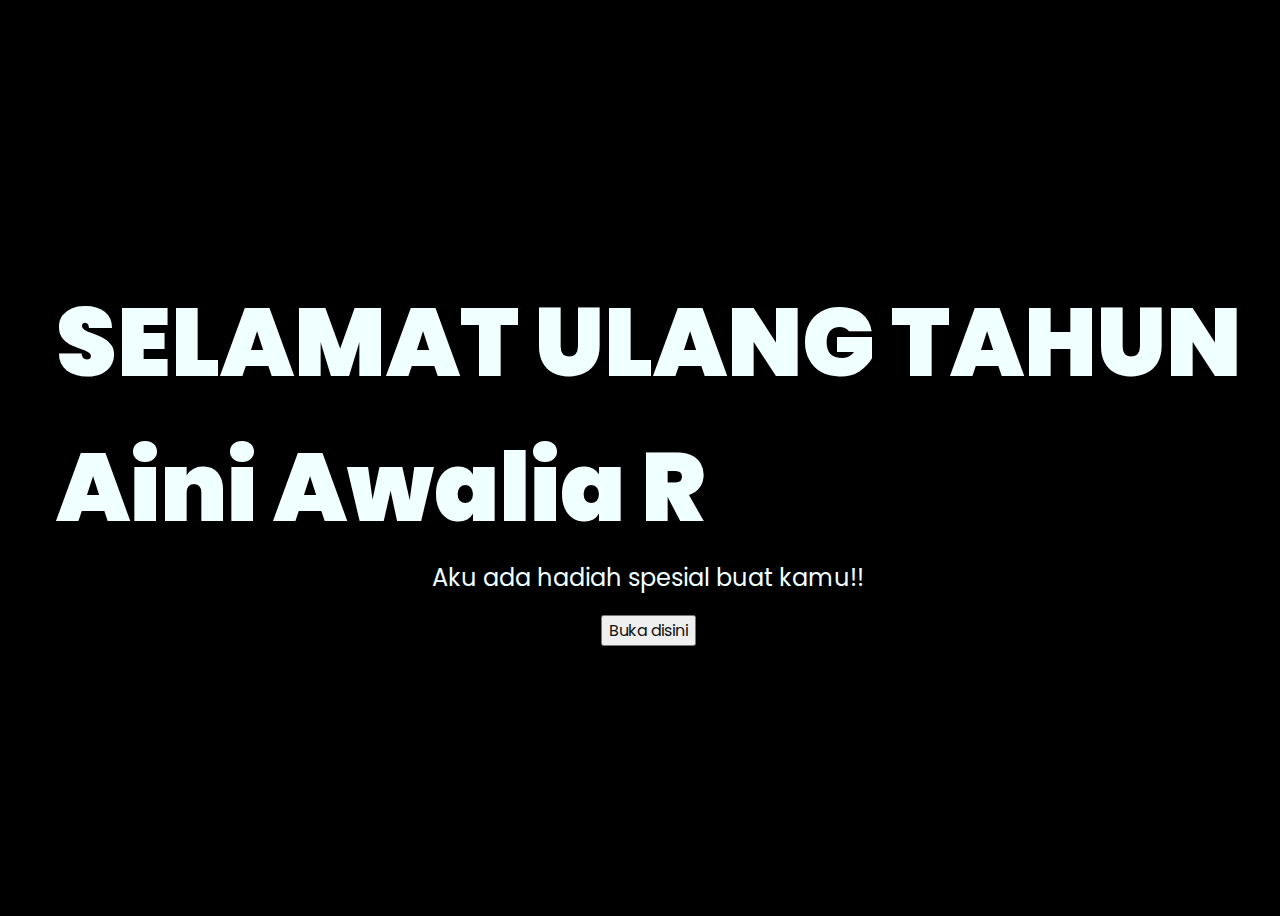
<file: index.html>
<!DOCTYPE html>
<html lang="en">
<head>
    <meta charset="UTF-8">
    <meta http-equiv="X-UA-Compatible" content="IE=edge">
    <meta name="viewport" content="width=device-width, initial-scale=1.0">
    <link rel="stylesheet" href="css/style.css">
    <link rel="icon" href="img/flowers.png" type="image/x-icon">
    <title>Flowers</title>
</head>
<body>
    <div class="greetings">
    <!-- silahkan menambah kata sesuai keinginan dengan <span>text...</span -->
        <span>SELAMAT ULANG TAHUN</span>
        <br />
        <span>Aini Awalia R</span>
    </div>
    <div class="description">
        <span>Aku ada hadiah spesial buat kamu!!</span>
    </div>
    <div class="button">
        <button>
            <a href="flower.html">Buka disini</a>
        </button>
        
    </div>
</body>
</html>
</file>
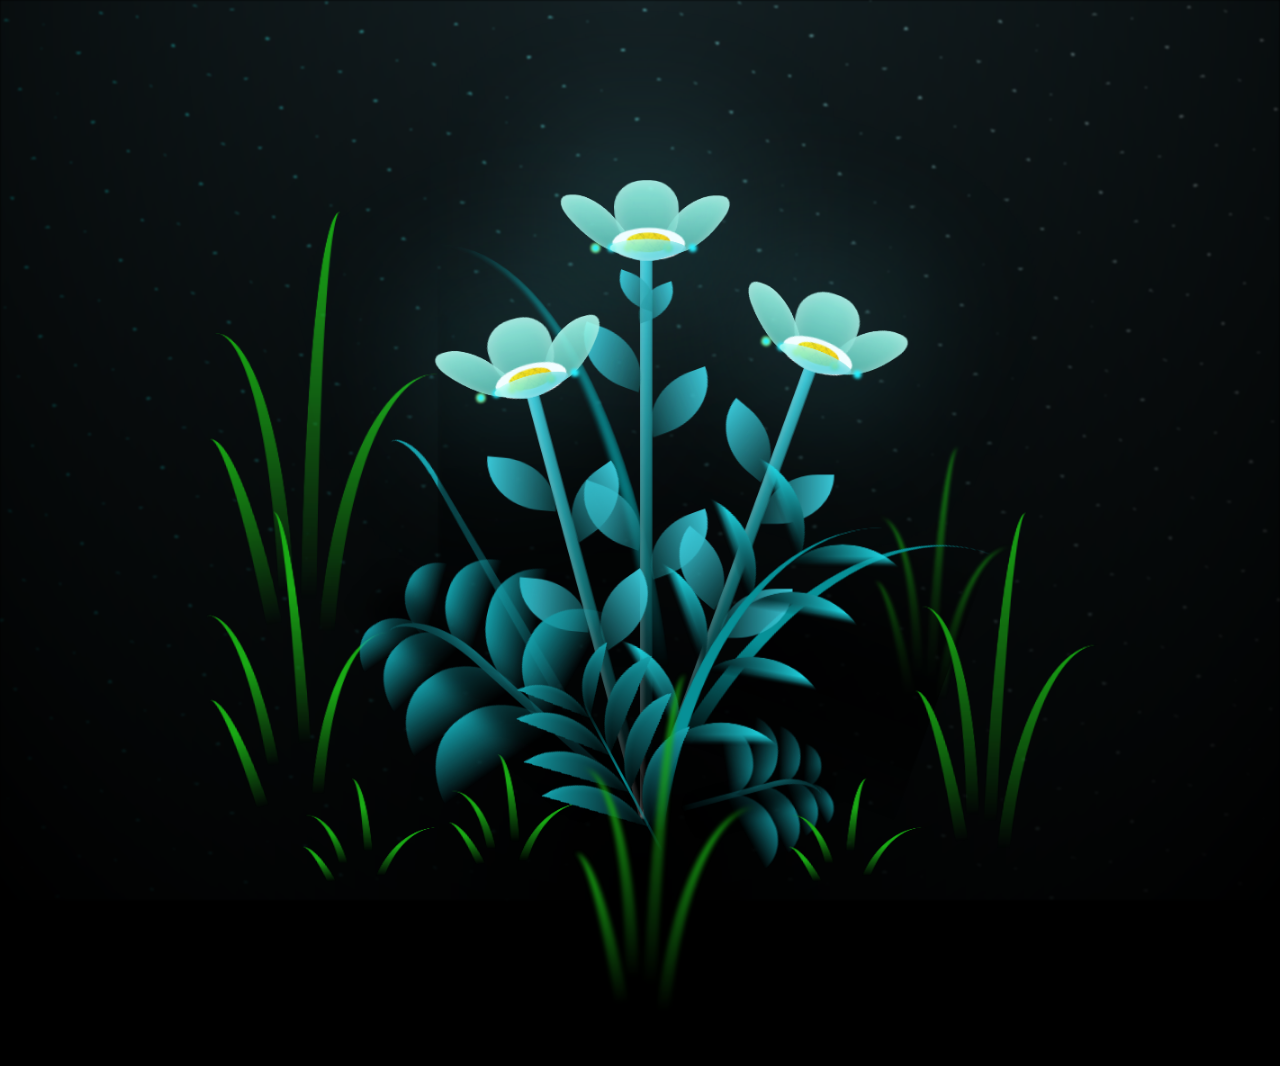
<file: flower.html>
<!DOCTYPE html>
<html lang="en">
<head>
    <meta charset="UTF-8">
    <meta http-equiv="X-UA-Compatible" content="IE=edge">
    <meta name="viewport" content="width=device-width, initial-scale=1.0">
    <link rel="stylesheet" href="css/main.css">
    <link rel="icon" href="img/flowers.png" type="image/x-icon">
    <title>flowers</title>
</head>
    <audio autoplay>
  <source src="https://www.youtube.com/shorts/IaQssFzqnCY" type="audio/mpeg">
</audio>
<body class="container">
  <!-- Pembuat code: https://codepen.io/mdusmanansari/pen/BamepLe -->
    <div class="night"></div>
    <div class="flowers">
      <div class="flower flower--1">
        <div class="flower__leafs flower__leafs--1">
          <div class="flower__leaf flower__leaf--1"></div>
          <div class="flower__leaf flower__leaf--2"></div>
          <div class="flower__leaf flower__leaf--3"></div>
          <div class="flower__leaf flower__leaf--4"></div>
          <div class="flower__white-circle"></div>
  
          <div class="flower__light flower__light--1"></div>
          <div class="flower__light flower__light--2"></div>
          <div class="flower__light flower__light--3"></div>
          <div class="flower__light flower__light--4"></div>
          <div class="flower__light flower__light--5"></div>
          <div class="flower__light flower__light--6"></div>
          <div class="flower__light flower__light--7"></div>
          <div class="flower__light flower__light--8"></div>
  
        </div>
        <div class="flower__line">
          <div class="flower__line__leaf flower__line__leaf--1"></div>
          <div class="flower__line__leaf flower__line__leaf--2"></div>
          <div class="flower__line__leaf flower__line__leaf--3"></div>
          <div class="flower__line__leaf flower__line__leaf--4"></div>
          <div class="flower__line__leaf flower__line__leaf--5"></div>
          <div class="flower__line__leaf flower__line__leaf--6"></div>
        </div>
      </div>
  
      <div class="flower flower--2">
        <div class="flower__leafs flower__leafs--2">
          <div class="flower__leaf flower__leaf--1"></div>
          <div class="flower__leaf flower__leaf--2"></div>
          <div class="flower__leaf flower__leaf--3"></div>
          <div class="flower__leaf flower__leaf--4"></div>
          <div class="flower__white-circle"></div>
  
          <div class="flower__light flower__light--1"></div>
          <div class="flower__light flower__light--2"></div>
          <div class="flower__light flower__light--3"></div>
          <div class="flower__light flower__light--4"></div>
          <div class="flower__light flower__light--5"></div>
          <div class="flower__light flower__light--6"></div>
          <div class="flower__light flower__light--7"></div>
          <div class="flower__light flower__light--8"></div>
  
        </div>
        <div class="flower__line">
          <div class="flower__line__leaf flower__line__leaf--1"></div>
          <div class="flower__line__leaf flower__line__leaf--2"></div>
          <div class="flower__line__leaf flower__line__leaf--3"></div>
          <div class="flower__line__leaf flower__line__leaf--4"></div>
        </div>
      </div>
  
      <div class="flower flower--3">
        <div class="flower__leafs flower__leafs--3">
          <div class="flower__leaf flower__leaf--1"></div>
          <div class="flower__leaf flower__leaf--2"></div>
          <div class="flower__leaf flower__leaf--3"></div>
          <div class="flower__leaf flower__leaf--4"></div>
          <div class="flower__white-circle"></div>
  
          <div class="flower__light flower__light--1"></div>
          <div class="flower__light flower__light--2"></div>
          <div class="flower__light flower__light--3"></div>
          <div class="flower__light flower__light--4"></div>
          <div class="flower__light flower__light--5"></div>
          <div class="flower__light flower__light--6"></div>
          <div class="flower__light flower__light--7"></div>
          <div class="flower__light flower__light--8"></div>
  
        </div>
        <div class="flower__line">
          <div class="flower__line__leaf flower__line__leaf--1"></div>
          <div class="flower__line__leaf flower__line__leaf--2"></div>
          <div class="flower__line__leaf flower__line__leaf--3"></div>
          <div class="flower__line__leaf flower__line__leaf--4"></div>
        </div>
      </div>
  
      <div class="grow-ans" style="--d:1.2s">
        <div class="flower__g-long">
          <div class="flower__g-long__top"></div>
          <div class="flower__g-long__bottom"></div>
        </div>
      </div>
  
      <div class="growing-grass">
        <div class="flower__grass flower__grass--1">
          <div class="flower__grass--top"></div>
          <div class="flower__grass--bottom"></div>
          <div class="flower__grass__leaf flower__grass__leaf--1"></div>
          <div class="flower__grass__leaf flower__grass__leaf--2"></div>
          <div class="flower__grass__leaf flower__grass__leaf--3"></div>
          <div class="flower__grass__leaf flower__grass__leaf--4"></div>
          <div class="flower__grass__leaf flower__grass__leaf--5"></div>
          <div class="flower__grass__leaf flower__grass__leaf--6"></div>
          <div class="flower__grass__leaf flower__grass__leaf--7"></div>
          <div class="flower__grass__leaf flower__grass__leaf--8"></div>
          <div class="flower__grass__overlay"></div>
        </div>
      </div>
  
      <div class="growing-grass">
        <div class="flower__grass flower__grass--2">
          <div class="flower__grass--top"></div>
          <div class="flower__grass--bottom"></div>
          <div class="flower__grass__leaf flower__grass__leaf--1"></div>
          <div class="flower__grass__leaf flower__grass__leaf--2"></div>
          <div class="flower__grass__leaf flower__grass__leaf--3"></div>
          <div class="flower__grass__leaf flower__grass__leaf--4"></div>
          <div class="flower__grass__leaf flower__grass__leaf--5"></div>
          <div class="flower__grass__leaf flower__grass__leaf--6"></div>
          <div class="flower__grass__leaf flower__grass__leaf--7"></div>
          <div class="flower__grass__leaf flower__grass__leaf--8"></div>
          <div class="flower__grass__overlay"></div>
        </div>
      </div>
  
      <div class="grow-ans" style="--d:2.4s">
        <div class="flower__g-right flower__g-right--1">
          <div class="leaf"></div>
        </div>
      </div>
  
      <div class="grow-ans" style="--d:2.8s">
        <div class="flower__g-right flower__g-right--2">
          <div class="leaf"></div>
        </div>
      </div>
  
      <div class="grow-ans" style="--d:2.8s">
        <div class="flower__g-front">
          <div class="flower__g-front__leaf-wrapper flower__g-front__leaf-wrapper--1">
            <div class="flower__g-front__leaf"></div>
          </div>
          <div class="flower__g-front__leaf-wrapper flower__g-front__leaf-wrapper--2">
            <div class="flower__g-front__leaf"></div>
          </div>
          <div class="flower__g-front__leaf-wrapper flower__g-front__leaf-wrapper--3">
            <div class="flower__g-front__leaf"></div>
          </div>
          <div class="flower__g-front__leaf-wrapper flower__g-front__leaf-wrapper--4">
            <div class="flower__g-front__leaf"></div>
          </div>
          <div class="flower__g-front__leaf-wrapper flower__g-front__leaf-wrapper--5">
            <div class="flower__g-front__leaf"></div>
          </div>
          <div class="flower__g-front__leaf-wrapper flower__g-front__leaf-wrapper--6">
            <div class="flower__g-front__leaf"></div>
          </div>
          <div class="flower__g-front__leaf-wrapper flower__g-front__leaf-wrapper--7">
            <div class="flower__g-front__leaf"></div>
          </div>
          <div class="flower__g-front__leaf-wrapper flower__g-front__leaf-wrapper--8">
            <div class="flower__g-front__leaf"></div>
          </div>
          <div class="flower__g-front__line"></div>
        </div>
      </div>
  
      <div class="grow-ans" style="--d:3.2s">
        <div class="flower__g-fr">
          <div class="leaf"></div>
          <div class="flower__g-fr__leaf flower__g-fr__leaf--1"></div>
          <div class="flower__g-fr__leaf flower__g-fr__leaf--2"></div>
          <div class="flower__g-fr__leaf flower__g-fr__leaf--3"></div>
          <div class="flower__g-fr__leaf flower__g-fr__leaf--4"></div>
          <div class="flower__g-fr__leaf flower__g-fr__leaf--5"></div>
          <div class="flower__g-fr__leaf flower__g-fr__leaf--6"></div>
          <div class="flower__g-fr__leaf flower__g-fr__leaf--7"></div>
          <div class="flower__g-fr__leaf flower__g-fr__leaf--8"></div>
        </div>
      </div>
  
      <div class="long-g long-g--0">
        <div class="grow-ans" style="--d:3s">
          <div class="leaf leaf--0"></div>
        </div>
        <div class="grow-ans" style="--d:2.2s">
          <div class="leaf leaf--1"></div>
        </div>
        <div class="grow-ans" style="--d:3.4s">
          <div class="leaf leaf--2"></div>
        </div>
        <div class="grow-ans" style="--d:3.6s">
          <div class="leaf leaf--3"></div>
        </div>
      </div>
  
      <div class="long-g long-g--1">
        <div class="grow-ans" style="--d:3.6s">
          <div class="leaf leaf--0"></div>
        </div>
        <div class="grow-ans" style="--d:3.8s">
          <div class="leaf leaf--1"></div>
        </div>
        <div class="grow-ans" style="--d:4s">
          <div class="leaf leaf--2"></div>
        </div>
        <div class="grow-ans" style="--d:4.2s">
          <div class="leaf leaf--3"></div>
        </div>
      </div>
  
      <div class="long-g long-g--2">
        <div class="grow-ans" style="--d:4s">
          <div class="leaf leaf--0"></div>
        </div>
        <div class="grow-ans" style="--d:4.2s">
          <div class="leaf leaf--1"></div>
        </div>
        <div class="grow-ans" style="--d:4.4s">
          <div class="leaf leaf--2"></div>
        </div>
        <div class="grow-ans" style="--d:4.6s">
          <div class="leaf leaf--3"></div>
        </div>
      </div>
  
      <div class="long-g long-g--3">
        <div class="grow-ans" style="--d:4s">
          <div class="leaf leaf--0"></div>
        </div>
        <div class="grow-ans" style="--d:4.2s">
          <div class="leaf leaf--1"></div>
        </div>
        <div class="grow-ans" style="--d:3s">
          <div class="leaf leaf--2"></div>
        </div>
        <div class="grow-ans" style="--d:3.6s">
          <div class="leaf leaf--3"></div>
        </div>
      </div>
  
      <div class="long-g long-g--4">
        <div class="grow-ans" style="--d:4s">
          <div class="leaf leaf--0"></div>
        </div>
        <div class="grow-ans" style="--d:4.2s">
          <div class="leaf leaf--1"></div>
        </div>
        <div class="grow-ans" style="--d:3s">
          <div class="leaf leaf--2"></div>
        </div>
        <div class="grow-ans" style="--d:3.6s">
          <div class="leaf leaf--3"></div>
        </div>
      </div>
  
      <div class="long-g long-g--5">
        <div class="grow-ans" style="--d:4s">
          <div class="leaf leaf--0"></div>
        </div>
        <div class="grow-ans" style="--d:4.2s">
          <div class="leaf leaf--1"></div>
        </div>
        <div class="grow-ans" style="--d:3s">
          <div class="leaf leaf--2"></div>
        </div>
        <div class="grow-ans" style="--d:3.6s">
          <div class="leaf leaf--3"></div>
        </div>
      </div>
  
      <div class="long-g long-g--6">
        <div class="grow-ans" style="--d:4.2s">
          <div class="leaf leaf--0"></div>
        </div>
        <div class="grow-ans" style="--d:4.4s">
          <div class="leaf leaf--1"></div>
        </div>
        <div class="grow-ans" style="--d:4.6s">
          <div class="leaf leaf--2"></div>
        </div>
        <div class="grow-ans" style="--d:4.8s">
          <div class="leaf leaf--3"></div>
        </div>
      </div>
  
      <div class="long-g long-g--7">
        <div class="grow-ans" style="--d:3s">
          <div class="leaf leaf--0"></div>
        </div>
        <div class="grow-ans" style="--d:3.2s">
          <div class="leaf leaf--1"></div>
        </div>
        <div class="grow-ans" style="--d:3.5s">
          <div class="leaf leaf--2"></div>
        </div>
        <div class="grow-ans" style="--d:3.6s">
          <div class="leaf leaf--3"></div>
        </div>
      </div>
    </div>
    <script src="main.js"></script>
  </body>
</html>
</file>
<file: css/style.css>
@import url('https://fonts.googleapis.com/css2?family=Poppins:ital,wght@0,500;1,900&display=swap');
*{
    font-family: 'Poppins',cursive;
}
body{
    color: azure;
    width: 100%;
    height: 100vh;
    display: flex;
    flex-direction: column;
    align-items: center;
    justify-content: center;
    background-color: black;
}
.greetings{
    font-size: 6rem;
    font-weight: 900;
}
.greetings > span{
    animation: glow 2.5s ease-in-out infinite;
}
@keyframes glow{
    0%, 100%{
        color: #fff;
        text-shadow: 0 0 12px #39c6d6, 0 0 50px #39c6d6, 0 0 100px #39c6d6;
    }
    10%, 90%{
        color: #111;
        text-shadow: none;
    }
}
.greetings > span:nth-child(2){
    animation-delay: .2s ;
}
.greetings > span:nth-child(3){
    animation-delay: .4s ;
}
.greetings > span:nth-child(4){
    animation-delay: .6s;
}
.greetings > span:nth-child(5){
    animation-delay: .8s;
}

.description{
    font-size: 1.5rem;
    margin-bottom: 20px;
}

.button a{
    text-decoration: none;
    font-size: 1rem;
    color: #111;
}

@media screen and (max-width:574px){
    .greetings{
        display: block;
        font-size: 3rem;
        font-weight: 500;
        text-align: center;
    }
    .description{
        font-size: 1rem;
    }
    
    .button a{
        font-size: .5rem;
    }
}
</file>
<file: css/main.css>
*,
*::after,
*::before {
  padding: 0;
  margin: 0;
  box-sizing: border-box;
}

:root {
  --dark-color: #000;
}

body {
  display: flex;
  align-items: flex-end;
  justify-content: center;
  min-height: 100vh;
  background-color: var(--dark-color);
  overflow: hidden;
  perspective: 1000px;
}

.night {
  position: fixed;
  left: 50%;
  top: 0;
  transform: translateX(-50%);
  width: 100%;
  height: 100%;
  filter: blur(0.1vmin);
  background-image: radial-gradient(ellipse at top, transparent 0%, var(--dark-color)), radial-gradient(ellipse at bottom, var(--dark-color), rgba(145, 233, 255, 0.2)), repeating-linear-gradient(220deg, rgb(0, 0, 0) 0px, rgb(0, 0, 0) 19px, transparent 19px, transparent 22px), repeating-linear-gradient(189deg, rgb(0, 0, 0) 0px, rgb(0, 0, 0) 19px, transparent 19px, transparent 22px), repeating-linear-gradient(148deg, rgb(0, 0, 0) 0px, rgb(0, 0, 0) 19px, transparent 19px, transparent 22px), linear-gradient(90deg, rgb(0, 255, 250), rgb(240, 240, 240));
}
.card-selamat {
  background-color: #3498db; /* Warna latar belakang */
  color: #fff; /* Warna teks */
  padding: 20px; /* Ruang padding di dalam elemen */
  border-radius: 10px; /* Bentuk sudut elemen */
  box-shadow: 0 4px 8px rgba(0, 0, 0, 0.1); /* Efek bayangan */
  text-align: center; /* Pusatkan teks */
}

.card-selamat h3 {
  font-size: 2em; /* Ukuran font judul */
  margin-bottom: 10px; /* Ruang bawah judul */
}

.card-selamat p {
  font-size: 1.2em; /* Ukuran font paragraf */
  line-height: 1.5; /* Tinggi baris */
}


.flowers {
  position: relative;
  transform: scale(0.9);
}

.flower {
  position: absolute;
  bottom: 10vmin;
  transform-origin: bottom center;
  z-index: 10;
  --fl-speed: 0.8s;
}
.flower--1 {
  -webkit-animation: moving-flower-1 4s linear infinite;
          animation: moving-flower-1 4s linear infinite;
}
.flower--1 .flower__line {
  height: 70vmin;
  -webkit-animation-delay: 0.3s;
          animation-delay: 0.3s;
}
.flower--1 .flower__line__leaf--1 {
  -webkit-animation: blooming-leaf-right var(--fl-speed) 1.6s backwards;
          animation: blooming-leaf-right var(--fl-speed) 1.6s backwards;
}
.flower--1 .flower__line__leaf--2 {
  -webkit-animation: blooming-leaf-right var(--fl-speed) 1.4s backwards;
          animation: blooming-leaf-right var(--fl-speed) 1.4s backwards;
}
.flower--1 .flower__line__leaf--3 {
  -webkit-animation: blooming-leaf-left var(--fl-speed) 1.2s backwards;
          animation: blooming-leaf-left var(--fl-speed) 1.2s backwards;
}
.flower--1 .flower__line__leaf--4 {
  -webkit-animation: blooming-leaf-left var(--fl-speed) 1s backwards;
          animation: blooming-leaf-left var(--fl-speed) 1s backwards;
}
.flower--1 .flower__line__leaf--5 {
  -webkit-animation: blooming-leaf-right var(--fl-speed) 1.8s backwards;
          animation: blooming-leaf-right var(--fl-speed) 1.8s backwards;
}
.flower--1 .flower__line__leaf--6 {
  -webkit-animation: blooming-leaf-left var(--fl-speed) 2s backwards;
          animation: blooming-leaf-left var(--fl-speed) 2s backwards;
}
.flower--2 {
  left: 50%;
  transform: rotate(20deg);
  -webkit-animation: moving-flower-2 4s linear infinite;
          animation: moving-flower-2 4s linear infinite;
}
.flower--2 .flower__line {
  height: 60vmin;
  -webkit-animation-delay: 0.6s;
          animation-delay: 0.6s;
}
.flower--2 .flower__line__leaf--1 {
  -webkit-animation: blooming-leaf-right var(--fl-speed) 1.9s backwards;
          animation: blooming-leaf-right var(--fl-speed) 1.9s backwards;
}
.flower--2 .flower__line__leaf--2 {
  -webkit-animation: blooming-leaf-right var(--fl-speed) 1.7s backwards;
          animation: blooming-leaf-right var(--fl-speed) 1.7s backwards;
}
.flower--2 .flower__line__leaf--3 {
  -webkit-animation: blooming-leaf-left var(--fl-speed) 1.5s backwards;
          animation: blooming-leaf-left var(--fl-speed) 1.5s backwards;
}
.flower--2 .flower__line__leaf--4 {
  -webkit-animation: blooming-leaf-left var(--fl-speed) 1.3s backwards;
          animation: blooming-leaf-left var(--fl-speed) 1.3s backwards;
}
.flower--3 {
  left: 50%;
  transform: rotate(-15deg);
  -webkit-animation: moving-flower-3 4s linear infinite;
          animation: moving-flower-3 4s linear infinite;
}
.flower--3 .flower__line {
  -webkit-animation-delay: 0.9s;
          animation-delay: 0.9s;
}
.flower--3 .flower__line__leaf--1 {
  -webkit-animation: blooming-leaf-right var(--fl-speed) 2.5s backwards;
          animation: blooming-leaf-right var(--fl-speed) 2.5s backwards;
}
.flower--3 .flower__line__leaf--2 {
  -webkit-animation: blooming-leaf-right var(--fl-speed) 2.3s backwards;
          animation: blooming-leaf-right var(--fl-speed) 2.3s backwards;
}
.flower--3 .flower__line__leaf--3 {
  -webkit-animation: blooming-leaf-left var(--fl-speed) 2.1s backwards;
          animation: blooming-leaf-left var(--fl-speed) 2.1s backwards;
}
.flower--3 .flower__line__leaf--4 {
  -webkit-animation: blooming-leaf-left var(--fl-speed) 1.9s backwards;
          animation: blooming-leaf-left var(--fl-speed) 1.9s backwards;
}
.flower__leafs {
  position: relative;
  -webkit-animation: blooming-flower 2s backwards;
          animation: blooming-flower 2s backwards;
}
.flower__leafs--1 {
  -webkit-animation-delay: 1.1s;
          animation-delay: 1.1s;
}
.flower__leafs--2 {
  -webkit-animation-delay: 1.4s;
          animation-delay: 1.4s;
}
.flower__leafs--3 {
  -webkit-animation-delay: 1.7s;
          animation-delay: 1.7s;
}
.flower__leafs::after {
  content: "";
  position: absolute;
  left: 0;
  top: 0;
  transform: translate(-50%, -100%);
  width: 8vmin;
  height: 8vmin;
  background-color: #6bf0ff;
  filter: blur(10vmin);
}
.flower__leaf {
  position: absolute;
  bottom: 0;
  left: 50%;
  width: 8vmin;
  height: 11vmin;
  border-radius: 51% 49% 47% 53%/44% 45% 55% 69%;
  background-color: #a7ffee;
  background-image: linear-gradient(to top, #54b8aa, #a7ffee);
  transform-origin: bottom center;
  opacity: 0.9;
  box-shadow: inset 0 0 2vmin rgba(255, 255, 255, 0.5);
}
.flower__leaf--1 {
  transform: translate(-10%, 1%) rotateY(40deg) rotateX(-50deg);
}
.flower__leaf--2 {
  transform: translate(-50%, -4%) rotateX(40deg);
}
.flower__leaf--3 {
  transform: translate(-90%, 0%) rotateY(45deg) rotateX(50deg);
}
.flower__leaf--4 {
  width: 8vmin;
  height: 8vmin;
  transform-origin: bottom left;
  border-radius: 4vmin 10vmin 4vmin 4vmin;
  transform: translate(0%, 18%) rotateX(70deg) rotate(-43deg);
  background-image: linear-gradient(to top, #39c6d6, #a7ffee);
  z-index: 1;
  opacity: 0.8;
}
.flower__white-circle {
  position: absolute;
  left: -3.5vmin;
  top: -3vmin;
  width: 9vmin;
  height: 4vmin;
  border-radius: 50%;
  background-color: #fff;
}
.flower__white-circle::after {
  content: "";
  position: absolute;
  left: 50%;
  top: 45%;
  transform: translate(-50%, -50%);
  width: 60%;
  height: 60%;
  border-radius: inherit;
  background-image: repeating-linear-gradient(135deg, rgba(0, 0, 0, 0.03) 0px, rgba(0, 0, 0, 0.03) 1px, transparent 1px, transparent 12px), repeating-linear-gradient(45deg, rgba(0, 0, 0, 0.03) 0px, rgba(0, 0, 0, 0.03) 1px, transparent 1px, transparent 12px), repeating-linear-gradient(67.5deg, rgba(0, 0, 0, 0.03) 0px, rgba(0, 0, 0, 0.03) 1px, transparent 1px, transparent 12px), repeating-linear-gradient(135deg, rgba(0, 0, 0, 0.03) 0px, rgba(0, 0, 0, 0.03) 1px, transparent 1px, transparent 12px), repeating-linear-gradient(45deg, rgba(0, 0, 0, 0.03) 0px, rgba(0, 0, 0, 0.03) 1px, transparent 1px, transparent 12px), repeating-linear-gradient(112.5deg, rgba(0, 0, 0, 0.03) 0px, rgba(0, 0, 0, 0.03) 1px, transparent 1px, transparent 12px), repeating-linear-gradient(112.5deg, rgba(0, 0, 0, 0.03) 0px, rgba(0, 0, 0, 0.03) 1px, transparent 1px, transparent 12px), repeating-linear-gradient(45deg, rgba(0, 0, 0, 0.03) 0px, rgba(0, 0, 0, 0.03) 1px, transparent 1px, transparent 12px), repeating-linear-gradient(22.5deg, rgba(0, 0, 0, 0.03) 0px, rgba(0, 0, 0, 0.03) 1px, transparent 1px, transparent 12px), repeating-linear-gradient(45deg, rgba(0, 0, 0, 0.03) 0px, rgba(0, 0, 0, 0.03) 1px, transparent 1px, transparent 12px), repeating-linear-gradient(22.5deg, rgba(0, 0, 0, 0.03) 0px, rgba(0, 0, 0, 0.03) 1px, transparent 1px, transparent 12px), repeating-linear-gradient(135deg, rgba(0, 0, 0, 0.03) 0px, rgba(0, 0, 0, 0.03) 1px, transparent 1px, transparent 12px), repeating-linear-gradient(157.5deg, rgba(0, 0, 0, 0.03) 0px, rgba(0, 0, 0, 0.03) 1px, transparent 1px, transparent 12px), repeating-linear-gradient(67.5deg, rgba(0, 0, 0, 0.03) 0px, rgba(0, 0, 0, 0.03) 1px, transparent 1px, transparent 12px), repeating-linear-gradient(67.5deg, rgba(0, 0, 0, 0.03) 0px, rgba(0, 0, 0, 0.03) 1px, transparent 1px, transparent 12px), linear-gradient(90deg, rgb(255, 235, 18), rgb(255, 206, 0));
}
.flower__line {
  height: 55vmin;
  width: 1.5vmin;
  background-image: linear-gradient(to left, rgba(0, 0, 0, 0.2), transparent, rgba(255, 255, 255, 0.2)), linear-gradient(to top, transparent 10%, #14757a, #39c6d6);
  box-shadow: inset 0 0 2px rgba(0, 0, 0, 0.5);
  -webkit-animation: grow-flower-tree 4s backwards;
          animation: grow-flower-tree 4s backwards;
}
.flower__line__leaf {
  --w: 7vmin;
  --h: calc(var(--w) + 2vmin);
  position: absolute;
  top: 20%;
  left: 90%;
  width: var(--w);
  height: var(--h);
  border-top-right-radius: var(--h);
  border-bottom-left-radius: var(--h);
  background-image: linear-gradient(to top, rgba(20, 117, 122, 0.4), #39c6d6);
}
.flower__line__leaf--1 {
  transform: rotate(70deg) rotateY(30deg);
}
.flower__line__leaf--2 {
  top: 45%;
  transform: rotate(70deg) rotateY(30deg);
}
.flower__line__leaf--3, .flower__line__leaf--4, .flower__line__leaf--6 {
  border-top-right-radius: 0;
  border-bottom-left-radius: 0;
  border-top-left-radius: var(--h);
  border-bottom-right-radius: var(--h);
  left: -460%;
  top: 12%;
  transform: rotate(-70deg) rotateY(30deg);
}
.flower__line__leaf--4 {
  top: 40%;
}
.flower__line__leaf--5 {
  top: 0;
  transform-origin: left;
  transform: rotate(70deg) rotateY(30deg) scale(0.6);
}
.flower__line__leaf--6 {
  top: -2%;
  left: -450%;
  transform-origin: right;
  transform: rotate(-70deg) rotateY(30deg) scale(0.6);
}
.flower__light {
  position: absolute;
  bottom: 0vmin;
  width: 1vmin;
  height: 1vmin;
  background-color: rgb(255, 251, 0);
  border-radius: 50%;
  filter: blur(0.2vmin);
  -webkit-animation: light-ans 4s linear infinite backwards;
          animation: light-ans 4s linear infinite backwards;
}
.flower__light:nth-child(odd) {
  background-color: #23f0ff;
}
.flower__light--1 {
  left: -2vmin;
  -webkit-animation-delay: 1s;
          animation-delay: 1s;
}
.flower__light--2 {
  left: 3vmin;
  -webkit-animation-delay: 0.5s;
          animation-delay: 0.5s;
}
.flower__light--3 {
  left: -6vmin;
  -webkit-animation-delay: 0.3s;
          animation-delay: 0.3s;
}
.flower__light--4 {
  left: 6vmin;
  -webkit-animation-delay: 0.9s;
          animation-delay: 0.9s;
}
.flower__light--5 {
  left: -1vmin;
  -webkit-animation-delay: 1.5s;
          animation-delay: 1.5s;
}
.flower__light--6 {
  left: -4vmin;
  -webkit-animation-delay: 3s;
          animation-delay: 3s;
}
.flower__light--7 {
  left: 3vmin;
  -webkit-animation-delay: 2s;
          animation-delay: 2s;
}
.flower__light--8 {
  left: -6vmin;
  -webkit-animation-delay: 3.5s;
          animation-delay: 3.5s;
}
.flower__grass {
  --c: #159faa;
  --line-w: 1.5vmin;
  position: absolute;
  bottom: 12vmin;
  left: -7vmin;
  display: flex;
  flex-direction: column;
  align-items: flex-end;
  z-index: 20;
  transform-origin: bottom center;
  transform: rotate(-48deg) rotateY(40deg);
}
.flower__grass--1 {
  -webkit-animation: moving-grass 2s linear infinite;
          animation: moving-grass 2s linear infinite;
}
.flower__grass--2 {
  left: 2vmin;
  bottom: 10vmin;
  transform: scale(0.5) rotate(75deg) rotateX(10deg) rotateY(-200deg);
  opacity: 0.8;
  z-index: 0;
  -webkit-animation: moving-grass--2 1.5s linear infinite;
          animation: moving-grass--2 1.5s linear infinite;
}
.flower__grass--top {
  width: 7vmin;
  height: 10vmin;
  border-top-right-radius: 100%;
  border-right: var(--line-w) solid var(--c);
  transform-origin: bottom center;
  transform: rotate(-2deg);
}
.flower__grass--bottom {
  margin-top: -2px;
  width: var(--line-w);
  height: 25vmin;
  background-image: linear-gradient(to top, transparent, var(--c));
}
.flower__grass__leaf {
  --size: 10vmin;
  position: absolute;
  width: calc(var(--size) * 2.1);
  height: var(--size);
  border-top-left-radius: var(--size);
  border-top-right-radius: var(--size);
  background-image: linear-gradient(to top, transparent, transparent 30%, var(--c));
  z-index: 100;
}
.flower__grass__leaf--1 {
  top: -6%;
  left: 30%;
  --size: 6vmin;
  transform: rotate(-20deg);
  -webkit-animation: growing-grass-ans--1 2s 2.6s backwards;
          animation: growing-grass-ans--1 2s 2.6s backwards;
}
@-webkit-keyframes growing-grass-ans--1 {
  0% {
    transform-origin: bottom left;
    transform: rotate(-20deg) scale(0);
  }
}
@keyframes growing-grass-ans--1 {
  0% {
    transform-origin: bottom left;
    transform: rotate(-20deg) scale(0);
  }
}
.flower__grass__leaf--2 {
  top: -5%;
  left: -110%;
  --size: 6vmin;
  transform: rotate(10deg);
  -webkit-animation: growing-grass-ans--2 2s 2.4s linear backwards;
          animation: growing-grass-ans--2 2s 2.4s linear backwards;
}
@-webkit-keyframes growing-grass-ans--2 {
  0% {
    transform-origin: bottom right;
    transform: rotate(10deg) scale(0);
  }
}
@keyframes growing-grass-ans--2 {
  0% {
    transform-origin: bottom right;
    transform: rotate(10deg) scale(0);
  }
}
.flower__grass__leaf--3 {
  top: 5%;
  left: 60%;
  --size: 8vmin;
  transform: rotate(-18deg) rotateX(-20deg);
  -webkit-animation: growing-grass-ans--3 2s 2.2s linear backwards;
          animation: growing-grass-ans--3 2s 2.2s linear backwards;
}
@-webkit-keyframes growing-grass-ans--3 {
  0% {
    transform-origin: bottom left;
    transform: rotate(-18deg) rotateX(-20deg) scale(0);
  }
}
@keyframes growing-grass-ans--3 {
  0% {
    transform-origin: bottom left;
    transform: rotate(-18deg) rotateX(-20deg) scale(0);
  }
}
.flower__grass__leaf--4 {
  top: 6%;
  left: -135%;
  --size: 8vmin;
  transform: rotate(2deg);
  -webkit-animation: growing-grass-ans--4 2s 2s linear backwards;
          animation: growing-grass-ans--4 2s 2s linear backwards;
}
@-webkit-keyframes growing-grass-ans--4 {
  0% {
    transform-origin: bottom right;
    transform: rotate(2deg) scale(0);
  }
}
@keyframes growing-grass-ans--4 {
  0% {
    transform-origin: bottom right;
    transform: rotate(2deg) scale(0);
  }
}
.flower__grass__leaf--5 {
  top: 20%;
  left: 60%;
  --size: 10vmin;
  transform: rotate(-24deg) rotateX(-20deg);
  -webkit-animation: growing-grass-ans--5 2s 1.8s linear backwards;
          animation: growing-grass-ans--5 2s 1.8s linear backwards;
}
@-webkit-keyframes growing-grass-ans--5 {
  0% {
    transform-origin: bottom left;
    transform: rotate(-24deg) rotateX(-20deg) scale(0);
  }
}
@keyframes growing-grass-ans--5 {
  0% {
    transform-origin: bottom left;
    transform: rotate(-24deg) rotateX(-20deg) scale(0);
  }
}
.flower__grass__leaf--6 {
  top: 22%;
  left: -180%;
  --size: 10vmin;
  transform: rotate(10deg);
  -webkit-animation: growing-grass-ans--6 2s 1.6s linear backwards;
          animation: growing-grass-ans--6 2s 1.6s linear backwards;
}
@-webkit-keyframes growing-grass-ans--6 {
  0% {
    transform-origin: bottom right;
    transform: rotate(10deg) scale(0);
  }
}
@keyframes growing-grass-ans--6 {
  0% {
    transform-origin: bottom right;
    transform: rotate(10deg) scale(0);
  }
}
.flower__grass__leaf--7 {
  top: 39%;
  left: 70%;
  --size: 10vmin;
  transform: rotate(-10deg);
  -webkit-animation: growing-grass-ans--7 2s 1.4s linear backwards;
          animation: growing-grass-ans--7 2s 1.4s linear backwards;
}
@-webkit-keyframes growing-grass-ans--7 {
  0% {
    transform-origin: bottom left;
    transform: rotate(-10deg) scale(0);
  }
}
@keyframes growing-grass-ans--7 {
  0% {
    transform-origin: bottom left;
    transform: rotate(-10deg) scale(0);
  }
}
.flower__grass__leaf--8 {
  top: 40%;
  left: -215%;
  --size: 11vmin;
  transform: rotate(10deg);
  -webkit-animation: growing-grass-ans--8 2s 1.2s linear backwards;
          animation: growing-grass-ans--8 2s 1.2s linear backwards;
}
@-webkit-keyframes growing-grass-ans--8 {
  0% {
    transform-origin: bottom right;
    transform: rotate(10deg) scale(0);
  }
}
@keyframes growing-grass-ans--8 {
  0% {
    transform-origin: bottom right;
    transform: rotate(10deg) scale(0);
  }
}
.flower__grass__overlay {
  position: absolute;
  top: -10%;
  right: 0%;
  width: 100%;
  height: 100%;
  background-color: rgba(0, 0, 0, 0.6);
  filter: blur(1.5vmin);
  z-index: 100;
}
.flower__g-long {
  --w: 2vmin;
  --h: 6vmin;
  --c: #159faa;
  position: absolute;
  bottom: 10vmin;
  left: -3vmin;
  transform-origin: bottom center;
  transform: rotate(-30deg) rotateY(-20deg);
  display: flex;
  flex-direction: column;
  align-items: flex-end;
  -webkit-animation: flower-g-long-ans 3s linear infinite;
          animation: flower-g-long-ans 3s linear infinite;
}
@-webkit-keyframes flower-g-long-ans {
  0%, 100% {
    transform: rotate(-30deg) rotateY(-20deg);
  }
  50% {
    transform: rotate(-32deg) rotateY(-20deg);
  }
}
@keyframes flower-g-long-ans {
  0%, 100% {
    transform: rotate(-30deg) rotateY(-20deg);
  }
  50% {
    transform: rotate(-32deg) rotateY(-20deg);
  }
}
.flower__g-long__top {
  top: calc(var(--h) * -1);
  width: calc(var(--w) + 1vmin);
  height: var(--h);
  border-top-right-radius: 100%;
  border-right: 0.7vmin solid var(--c);
  transform: translate(-0.7vmin, 1vmin);
}
.flower__g-long__bottom {
  width: var(--w);
  height: 50vmin;
  transform-origin: bottom center;
  background-image: linear-gradient(to top, transparent 30%, var(--c));
  box-shadow: inset 0 0 2px rgba(0, 0, 0, 0.5);
  -webkit-clip-path: polygon(35% 0, 65% 1%, 100% 100%, 0% 100%);
          clip-path: polygon(35% 0, 65% 1%, 100% 100%, 0% 100%);
}
.flower__g-right {
  position: absolute;
  bottom: 6vmin;
  left: -2vmin;
  transform-origin: bottom left;
  transform: rotate(20deg);
}
.flower__g-right .leaf {
  width: 30vmin;
  height: 50vmin;
  border-top-left-radius: 100%;
  border-left: 2vmin solid #079097;
  background-image: linear-gradient(to bottom, transparent, var(--dark-color) 60%);
  -webkit-mask-image: linear-gradient(to top, transparent 30%, #079097 60%);
}
.flower__g-right--1 {
  -webkit-animation: flower-g-right-ans 2.5s linear infinite;
          animation: flower-g-right-ans 2.5s linear infinite;
}
.flower__g-right--2 {
  left: 5vmin;
  transform: rotateY(-180deg);
  -webkit-animation: flower-g-right-ans--2 3s linear infinite;
          animation: flower-g-right-ans--2 3s linear infinite;
}
.flower__g-right--2 .leaf {
  height: 75vmin;
  filter: blur(0.3vmin);
  opacity: 0.8;
}
@-webkit-keyframes flower-g-right-ans {
  0%, 100% {
    transform: rotate(20deg);
  }
  50% {
    transform: rotate(24deg) rotateX(-20deg);
  }
}
@keyframes flower-g-right-ans {
  0%, 100% {
    transform: rotate(20deg);
  }
  50% {
    transform: rotate(24deg) rotateX(-20deg);
  }
}
@-webkit-keyframes flower-g-right-ans--2 {
  0%, 100% {
    transform: rotateY(-180deg) rotate(0deg) rotateX(-20deg);
  }
  50% {
    transform: rotateY(-180deg) rotate(6deg) rotateX(-20deg);
  }
}
@keyframes flower-g-right-ans--2 {
  0%, 100% {
    transform: rotateY(-180deg) rotate(0deg) rotateX(-20deg);
  }
  50% {
    transform: rotateY(-180deg) rotate(6deg) rotateX(-20deg);
  }
}
.flower__g-front {
  position: absolute;
  bottom: 6vmin;
  left: 2.5vmin;
  z-index: 100;
  transform-origin: bottom center;
  transform: rotate(-28deg) rotateY(30deg) scale(1.04);
  -webkit-animation: flower__g-front-ans 2s linear infinite;
          animation: flower__g-front-ans 2s linear infinite;
}
@-webkit-keyframes flower__g-front-ans {
  0%, 100% {
    transform: rotate(-28deg) rotateY(30deg) scale(1.04);
  }
  50% {
    transform: rotate(-35deg) rotateY(40deg) scale(1.04);
  }
}
@keyframes flower__g-front-ans {
  0%, 100% {
    transform: rotate(-28deg) rotateY(30deg) scale(1.04);
  }
  50% {
    transform: rotate(-35deg) rotateY(40deg) scale(1.04);
  }
}
.flower__g-front__line {
  width: 0.3vmin;
  height: 20vmin;
  background-image: linear-gradient(to top, transparent, #079097, transparent 100%);
  position: relative;
}
.flower__g-front__leaf-wrapper {
  position: absolute;
  top: 0;
  left: 0;
  transform-origin: bottom left;
  transform: rotate(10deg);
}
.flower__g-front__leaf-wrapper:nth-child(even) {
  left: 0vmin;
  transform: rotateY(-180deg) rotate(5deg);
  -webkit-animation: flower__g-front__leaf-left-ans 1s ease-in backwards;
          animation: flower__g-front__leaf-left-ans 1s ease-in backwards;
}
.flower__g-front__leaf-wrapper:nth-child(odd) {
  -webkit-animation: flower__g-front__leaf-ans 1s ease-in backwards;
          animation: flower__g-front__leaf-ans 1s ease-in backwards;
}
.flower__g-front__leaf-wrapper--1 {
  top: -8vmin;
  transform: scale(0.7);
  -webkit-animation: flower__g-front__leaf-ans 1s 5.5s ease-in backwards !important;
          animation: flower__g-front__leaf-ans 1s 5.5s ease-in backwards !important;
}
.flower__g-front__leaf-wrapper--2 {
  top: -8vmin;
  transform: rotateY(-180deg) scale(0.7) !important;
  -webkit-animation: flower__g-front__leaf-left-ans-2 1s 4.6s ease-in backwards !important;
          animation: flower__g-front__leaf-left-ans-2 1s 4.6s ease-in backwards !important;
}
.flower__g-front__leaf-wrapper--3 {
  top: -3vmin;
  -webkit-animation: flower__g-front__leaf-ans 1s 4.6s ease-in backwards;
          animation: flower__g-front__leaf-ans 1s 4.6s ease-in backwards;
}
.flower__g-front__leaf-wrapper--4 {
  top: -3vmin;
  transform: rotateY(-180deg) scale(0.9) !important;
  -webkit-animation: flower__g-front__leaf-left-ans-2 1s 4.6s ease-in backwards !important;
          animation: flower__g-front__leaf-left-ans-2 1s 4.6s ease-in backwards !important;
}
@-webkit-keyframes flower__g-front__leaf-left-ans-2 {
  0% {
    transform: rotateY(-180deg) scale(0);
  }
}
@keyframes flower__g-front__leaf-left-ans-2 {
  0% {
    transform: rotateY(-180deg) scale(0);
  }
}
.flower__g-front__leaf-wrapper--5, .flower__g-front__leaf-wrapper--6 {
  top: 2vmin;
}
.flower__g-front__leaf-wrapper--7, .flower__g-front__leaf-wrapper--8 {
  top: 6.5vmin;
}
.flower__g-front__leaf-wrapper--2 {
  -webkit-animation-delay: 5.2s !important;
          animation-delay: 5.2s !important;
}
.flower__g-front__leaf-wrapper--3 {
  -webkit-animation-delay: 4.9s !important;
          animation-delay: 4.9s !important;
}
.flower__g-front__leaf-wrapper--5 {
  -webkit-animation-delay: 4.3s !important;
          animation-delay: 4.3s !important;
}
.flower__g-front__leaf-wrapper--6 {
  -webkit-animation-delay: 4.1s !important;
          animation-delay: 4.1s !important;
}
.flower__g-front__leaf-wrapper--7 {
  -webkit-animation-delay: 3.8s !important;
          animation-delay: 3.8s !important;
}
.flower__g-front__leaf-wrapper--8 {
  -webkit-animation-delay: 3.5s !important;
          animation-delay: 3.5s !important;
}
@-webkit-keyframes flower__g-front__leaf-ans {
  0% {
    transform: rotate(10deg) scale(0);
  }
}
@keyframes flower__g-front__leaf-ans {
  0% {
    transform: rotate(10deg) scale(0);
  }
}
@-webkit-keyframes flower__g-front__leaf-left-ans {
  0% {
    transform: rotateY(-180deg) rotate(5deg) scale(0);
  }
}
@keyframes flower__g-front__leaf-left-ans {
  0% {
    transform: rotateY(-180deg) rotate(5deg) scale(0);
  }
}
.flower__g-front__leaf {
  width: 10vmin;
  height: 10vmin;
  border-radius: 100% 0% 0% 100%/100% 100% 0% 0%;
  box-shadow: inset 0 2px 1vmin hsla(184deg, 97%, 58%, 0.2);
  background-image: linear-gradient(to bottom left, transparent, var(--dark-color)), linear-gradient(to bottom right, #159faa 50%, transparent 50%, transparent);
  -webkit-mask-image: linear-gradient(to bottom right, #159faa 50%, transparent 50%, transparent);
  mask-image: linear-gradient(to bottom right, #159faa 50%, transparent 50%, transparent);
}
.flower__g-fr {
  position: absolute;
  bottom: -4vmin;
  left: vmin;
  transform-origin: bottom left;
  z-index: 10;
  -webkit-animation: flower__g-fr-ans 2s linear infinite;
          animation: flower__g-fr-ans 2s linear infinite;
}
@-webkit-keyframes flower__g-fr-ans {
  0%, 100% {
    transform: rotate(2deg);
  }
  50% {
    transform: rotate(4deg);
  }
}
@keyframes flower__g-fr-ans {
  0%, 100% {
    transform: rotate(2deg);
  }
  50% {
    transform: rotate(4deg);
  }
}
.flower__g-fr .leaf {
  width: 30vmin;
  height: 50vmin;
  border-top-left-radius: 100%;
  border-left: 2vmin solid #079097;
  -webkit-mask-image: linear-gradient(to top, transparent 25%, #079097 50%);
  position: relative;
  z-index: 1;
}
.flower__g-fr__leaf {
  position: absolute;
  top: 0;
  left: 0;
  width: 10vmin;
  height: 10vmin;
  border-radius: 100% 0% 0% 100%/100% 100% 0% 0%;
  box-shadow: inset 0 2px 1vmin hsla(184deg, 97%, 58%, 0.2);
  background-image: linear-gradient(to bottom left, transparent, var(--dark-color) 98%), linear-gradient(to bottom right, #23f0ff 45%, transparent 50%, transparent);
  -webkit-mask-image: linear-gradient(135deg, #159faa 40%, transparent 50%, transparent);
}
.flower__g-fr__leaf--1 {
  left: 20vmin;
  transform: rotate(45deg);
  -webkit-animation: flower__g-fr-leaft-ans-1 0.5s 5.2s linear backwards;
          animation: flower__g-fr-leaft-ans-1 0.5s 5.2s linear backwards;
}
@-webkit-keyframes flower__g-fr-leaft-ans-1 {
  0% {
    transform-origin: left;
    transform: rotate(45deg) scale(0);
  }
}
@keyframes flower__g-fr-leaft-ans-1 {
  0% {
    transform-origin: left;
    transform: rotate(45deg) scale(0);
  }
}
.flower__g-fr__leaf--2 {
  left: 12vmin;
  top: -7vmin;
  transform: rotate(25deg) rotateY(-180deg);
  -webkit-animation: flower__g-fr-leaft-ans-6 0.5s 5s linear backwards;
          animation: flower__g-fr-leaft-ans-6 0.5s 5s linear backwards;
}
.flower__g-fr__leaf--3 {
  left: 15vmin;
  top: 6vmin;
  transform: rotate(55deg);
  -webkit-animation: flower__g-fr-leaft-ans-5 0.5s 4.8s linear backwards;
          animation: flower__g-fr-leaft-ans-5 0.5s 4.8s linear backwards;
}
.flower__g-fr__leaf--4 {
  left: 6vmin;
  top: -2vmin;
  transform: rotate(25deg) rotateY(-180deg);
  -webkit-animation: flower__g-fr-leaft-ans-6 0.5s 4.6s linear backwards;
          animation: flower__g-fr-leaft-ans-6 0.5s 4.6s linear backwards;
}
.flower__g-fr__leaf--5 {
  left: 10vmin;
  top: 14vmin;
  transform: rotate(55deg);
  -webkit-animation: flower__g-fr-leaft-ans-5 0.5s 4.4s linear backwards;
          animation: flower__g-fr-leaft-ans-5 0.5s 4.4s linear backwards;
}
@-webkit-keyframes flower__g-fr-leaft-ans-5 {
  0% {
    transform-origin: left;
    transform: rotate(55deg) scale(0);
  }
}
@keyframes flower__g-fr-leaft-ans-5 {
  0% {
    transform-origin: left;
    transform: rotate(55deg) scale(0);
  }
}
.flower__g-fr__leaf--6 {
  left: 0vmin;
  top: 6vmin;
  transform: rotate(25deg) rotateY(-180deg);
  -webkit-animation: flower__g-fr-leaft-ans-6 0.5s 4.2s linear backwards;
          animation: flower__g-fr-leaft-ans-6 0.5s 4.2s linear backwards;
}
@-webkit-keyframes flower__g-fr-leaft-ans-6 {
  0% {
    transform-origin: right;
    transform: rotate(25deg) rotateY(-180deg) scale(0);
  }
}
@keyframes flower__g-fr-leaft-ans-6 {
  0% {
    transform-origin: right;
    transform: rotate(25deg) rotateY(-180deg) scale(0);
  }
}
.flower__g-fr__leaf--7 {
  left: 5vmin;
  top: 22vmin;
  transform: rotate(45deg);
  -webkit-animation: flower__g-fr-leaft-ans-7 0.5s 4s linear backwards;
          animation: flower__g-fr-leaft-ans-7 0.5s 4s linear backwards;
}
@-webkit-keyframes flower__g-fr-leaft-ans-7 {
  0% {
    transform-origin: left;
    transform: rotate(45deg) scale(0);
  }
}
@keyframes flower__g-fr-leaft-ans-7 {
  0% {
    transform-origin: left;
    transform: rotate(45deg) scale(0);
  }
}
.flower__g-fr__leaf--8 {
  left: -4vmin;
  top: 15vmin;
  transform: rotate(15deg) rotateY(-180deg);
  -webkit-animation: flower__g-fr-leaft-ans-8 0.5s 3.8s linear backwards;
          animation: flower__g-fr-leaft-ans-8 0.5s 3.8s linear backwards;
}
@-webkit-keyframes flower__g-fr-leaft-ans-8 {
  0% {
    transform-origin: right;
    transform: rotate(15deg) rotateY(-180deg) scale(0);
  }
}
@keyframes flower__g-fr-leaft-ans-8 {
  0% {
    transform-origin: right;
    transform: rotate(15deg) rotateY(-180deg) scale(0);
  }
}

.long-g {
  position: absolute;
  bottom: 25vmin;
  left: -42vmin;
  transform-origin: bottom left;
}
.long-g--1 {
  bottom: 0vmin;
  transform: scale(0.8) rotate(-5deg);
}
.long-g--1 .leaf {
  -webkit-mask-image: linear-gradient(to top, transparent 40%, #079097 80%) !important;
}
.long-g--1 .leaf--1 {
  --w: 5vmin;
  --h: 60vmin;
  left: -2vmin;
  transform: rotate(3deg) rotateY(-180deg);
}
.long-g--2, .long-g--3 {
  bottom: -3vmin;
  left: -35vmin;
  transform-origin: center;
  transform: scale(0.6) rotateX(60deg);
}
.long-g--2 .leaf, .long-g--3 .leaf {
  -webkit-mask-image: linear-gradient(to top, transparent 50%, #079097 80%) !important;
}
.long-g--2 .leaf--1, .long-g--3 .leaf--1 {
  left: -1vmin;
  transform: rotateY(-180deg);
}
.long-g--3 {
  left: -17vmin;
  bottom: 0vmin;
}
.long-g--3 .leaf {
  -webkit-mask-image: linear-gradient(to top, transparent 40%, #079097 80%) !important;
}
.long-g--4 {
  left: 25vmin;
  bottom: -3vmin;
  transform-origin: center;
  transform: scale(0.6) rotateX(60deg);
}
.long-g--4 .leaf {
  -webkit-mask-image: linear-gradient(to top, transparent 50%, #079097 80%) !important;
}
.long-g--5 {
  left: 42vmin;
  bottom: 0vmin;
  transform: scale(0.8) rotate(2deg);
}
.long-g--6 {
  left: 0vmin;
  bottom: -20vmin;
  z-index: 100;
  filter: blur(0.3vmin);
  transform: scale(0.8) rotate(2deg);
}
.long-g--7 {
  left: 35vmin;
  bottom: 20vmin;
  z-index: -1;
  filter: blur(0.3vmin);
  transform: scale(0.6) rotate(2deg);
  opacity: 0.7;
}
.long-g .leaf {
  --w: 15vmin;
  --h: 40vmin;
  --c: #1aaa15;
  position: absolute;
  bottom: 0;
  width: var(--w);
  height: var(--h);
  border-top-left-radius: 100%;
  border-left: 2vmin solid var(--c);
  -webkit-mask-image: linear-gradient(to top, transparent 20%, var(--dark-color));
  transform-origin: bottom center;
}
.long-g .leaf--0 {
  left: 2vmin;
  -webkit-animation: leaf-ans-1 4s linear infinite;
          animation: leaf-ans-1 4s linear infinite;
}
.long-g .leaf--1 {
  --w: 5vmin;
  --h: 60vmin;
  -webkit-animation: leaf-ans-1 4s linear infinite;
          animation: leaf-ans-1 4s linear infinite;
}
.long-g .leaf--2 {
  --w: 10vmin;
  --h: 40vmin;
  left: -0.5vmin;
  bottom: 5vmin;
  transform-origin: bottom left;
  transform: rotateY(-180deg);
  -webkit-animation: leaf-ans-2 3s linear infinite;
          animation: leaf-ans-2 3s linear infinite;
}
.long-g .leaf--3 {
  --w: 5vmin;
  --h: 30vmin;
  left: -1vmin;
  bottom: 3.2vmin;
  transform-origin: bottom left;
  transform: rotate(-10deg) rotateY(-180deg);
  -webkit-animation: leaf-ans-3 3s linear infinite;
          animation: leaf-ans-3 3s linear infinite;
}

@-webkit-keyframes leaf-ans-1 {
  0%, 100% {
    transform: rotate(-5deg) scale(1);
  }
  50% {
    transform: rotate(5deg) scale(1.1);
  }
}

@keyframes leaf-ans-1 {
  0%, 100% {
    transform: rotate(-5deg) scale(1);
  }
  50% {
    transform: rotate(5deg) scale(1.1);
  }
}
@-webkit-keyframes leaf-ans-2 {
  0%, 100% {
    transform: rotateY(-180deg) rotate(5deg);
  }
  50% {
    transform: rotateY(-180deg) rotate(0deg) scale(1.1);
  }
}
@keyframes leaf-ans-2 {
  0%, 100% {
    transform: rotateY(-180deg) rotate(5deg);
  }
  50% {
    transform: rotateY(-180deg) rotate(0deg) scale(1.1);
  }
}
@-webkit-keyframes leaf-ans-3 {
  0%, 100% {
    transform: rotate(-10deg) rotateY(-180deg);
  }
  50% {
    transform: rotate(-20deg) rotateY(-180deg);
  }
}
@keyframes leaf-ans-3 {
  0%, 100% {
    transform: rotate(-10deg) rotateY(-180deg);
  }
  50% {
    transform: rotate(-20deg) rotateY(-180deg);
  }
}
.grow-ans {
  -webkit-animation: grow-ans 2s var(--d) backwards;
          animation: grow-ans 2s var(--d) backwards;
}

@-webkit-keyframes grow-ans {
  0% {
    transform: scale(0);
    opacity: 0;
  }
}

@keyframes grow-ans {
  0% {
    transform: scale(0);
    opacity: 0;
  }
}
@-webkit-keyframes light-ans {
  0% {
    opacity: 0;
    transform: translateY(0vmin);
  }
  25% {
    opacity: 1;
    transform: translateY(-5vmin) translateX(-2vmin);
  }
  50% {
    opacity: 1;
    transform: translateY(-15vmin) translateX(2vmin);
    filter: blur(0.2vmin);
  }
  75% {
    transform: translateY(-20vmin) translateX(-2vmin);
    filter: blur(0.2vmin);
  }
  100% {
    transform: translateY(-30vmin);
    opacity: 0;
    filter: blur(1vmin);
  }
}
@keyframes light-ans {
  0% {
    opacity: 0;
    transform: translateY(0vmin);
  }
  25% {
    opacity: 1;
    transform: translateY(-5vmin) translateX(-2vmin);
  }
  50% {
    opacity: 1;
    transform: translateY(-15vmin) translateX(2vmin);
    filter: blur(0.2vmin);
  }
  75% {
    transform: translateY(-20vmin) translateX(-2vmin);
    filter: blur(0.2vmin);
  }
  100% {
    transform: translateY(-30vmin);
    opacity: 0;
    filter: blur(1vmin);
  }
}
@-webkit-keyframes moving-flower-1 {
  0%, 100% {
    transform: rotate(2deg);
  }
  50% {
    transform: rotate(-2deg);
  }
}
@keyframes moving-flower-1 {
  0%, 100% {
    transform: rotate(2deg);
  }
  50% {
    transform: rotate(-2deg);
  }
}
@-webkit-keyframes moving-flower-2 {
  0%, 100% {
    transform: rotate(18deg);
  }
  50% {
    transform: rotate(14deg);
  }
}
@keyframes moving-flower-2 {
  0%, 100% {
    transform: rotate(18deg);
  }
  50% {
    transform: rotate(14deg);
  }
}
@-webkit-keyframes moving-flower-3 {
  0%, 100% {
    transform: rotate(-18deg);
  }
  50% {
    transform: rotate(-20deg) rotateY(-10deg);
  }
}
@keyframes moving-flower-3 {
  0%, 100% {
    transform: rotate(-18deg);
  }
  50% {
    transform: rotate(-20deg) rotateY(-10deg);
  }
}
@-webkit-keyframes blooming-leaf-right {
  0% {
    transform-origin: left;
    transform: rotate(70deg) rotateY(30deg) scale(0);
  }
}
@keyframes blooming-leaf-right {
  0% {
    transform-origin: left;
    transform: rotate(70deg) rotateY(30deg) scale(0);
  }
}
@-webkit-keyframes blooming-leaf-left {
  0% {
    transform-origin: right;
    transform: rotate(-70deg) rotateY(30deg) scale(0);
  }
}
@keyframes blooming-leaf-left {
  0% {
    transform-origin: right;
    transform: rotate(-70deg) rotateY(30deg) scale(0);
  }
}
@-webkit-keyframes grow-flower-tree {
  0% {
    height: 0;
    border-radius: 1vmin;
  }
}
@keyframes grow-flower-tree {
  0% {
    height: 0;
    border-radius: 1vmin;
  }
}
@-webkit-keyframes blooming-flower {
  0% {
    transform: scale(0);
  }
}
@keyframes blooming-flower {
  0% {
    transform: scale(0);
  }
}
@-webkit-keyframes moving-grass {
  0%, 100% {
    transform: rotate(-48deg) rotateY(40deg);
  }
  50% {
    transform: rotate(-50deg) rotateY(40deg);
  }
}
@keyframes moving-grass {
  0%, 100% {
    transform: rotate(-48deg) rotateY(40deg);
  }
  50% {
    transform: rotate(-50deg) rotateY(40deg);
  }
}
@-webkit-keyframes moving-grass--2 {
  0%, 100% {
    transform: scale(0.5) rotate(75deg) rotateX(10deg) rotateY(-200deg);
  }
  50% {
    transform: scale(0.5) rotate(79deg) rotateX(10deg) rotateY(-200deg);
  }
}
@keyframes moving-grass--2 {
  0%, 100% {
    transform: scale(0.5) rotate(75deg) rotateX(10deg) rotateY(-200deg);
  }
  50% {
    transform: scale(0.5) rotate(79deg) rotateX(10deg) rotateY(-200deg);
  }
}
.growing-grass {
  -webkit-animation: growing-grass-ans 1s 2s backwards;
          animation: growing-grass-ans 1s 2s backwards;
}

@-webkit-keyframes growing-grass-ans {
  0% {
    transform: scale(0);
  }
}

@keyframes growing-grass-ans {
  0% {
    transform: scale(0);
  }
}
.container * {
  -webkit-animation-play-state: paused !important;
          animation-play-state: paused !important;
}/*# sourceMappingURL=main.css.map */
</file>
